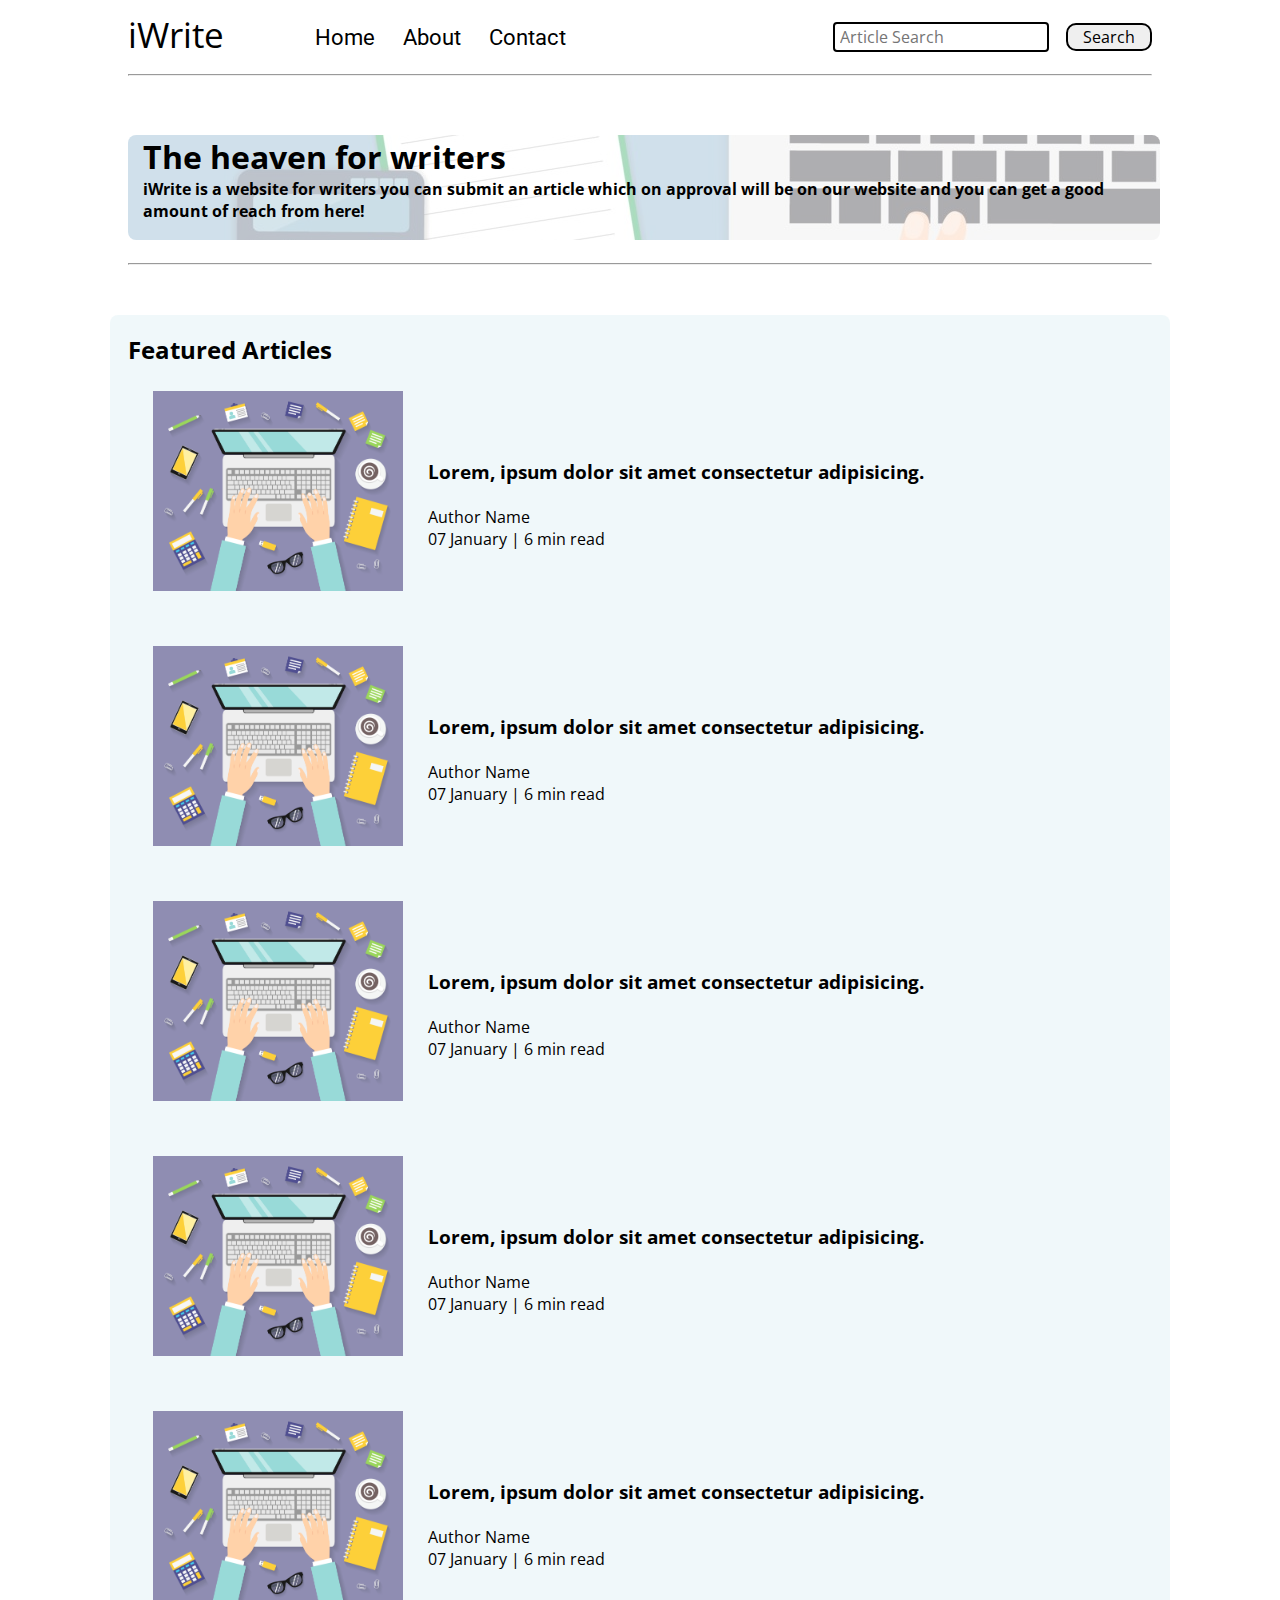
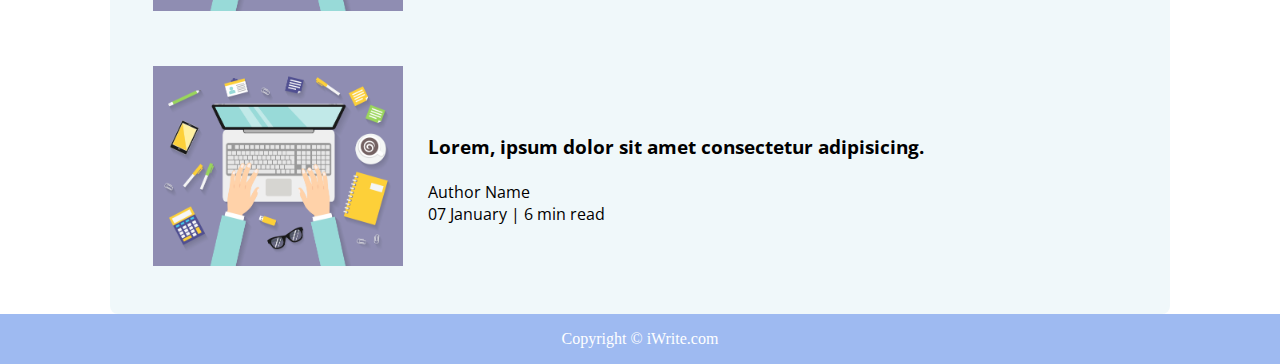
<file: index.html>
<!DOCTYPE html>
<html lang="en">

<head>
    <meta charset="UTF-8">
    <meta http-equiv="X-UA-Compatible" content="IE=edge">
    <meta name="viewport" content="width=device-width, initial-scale=1.0">
    <link rel="stylesheet" href="css/style.css">
    <link rel="stylesheet" href="css/utils.css">
    <link rel="stylesheet" href="css/blogpost.css">
    <link rel="stylesheet" href="css/mobile.css">
    <link rel="stylesheet" href="css/home.css">
    <title>iWrite - Heaven for Writers</title>
</head>

<body>
    <nav class="navigation max-width-1 m-auto">
        <div class="nav-left">
            <span>iWrite</span>
            <ul>
                <li><a href="/">Home</a></li>
                <li><a href="#">About</a></li>
                <li><a href="contact.html">Contact</a></li>
            </ul>
        </div>
        <div class="nav-right">
            <form action="/search.html" method="get">
                <input class="form-input" type="text" name="query" placeholder="Article Search">
                <button class="btn">Search</button>
            </form>
        </div>

    </nav>
    <div class=" max-width-1 m-auto">
        <hr>
    </div>
    <div class="content max-width-1 m-auto my-2">
        <div class="content-left">
            <h1>The heaven for writers</h1>
            <p>iWrite is a website for writers you can submit an article which on
                approval will be on our website and you can get a good amount of reach from
                here!</p>
        </div>
    </div>
    <div class="max-width-1 m-auto">
        <div><hr></div> 
    </div>
    <div class="home-articles max-width-1 m-auto font1">
        <h2>Featured Articles</h2>
        <div class="home-article">
            <div class="home-article-img">
                <img src="img/img1.jpg" alt="article">
            </div>
            <div class="home-article-content font1">
                <a href="/blogpost.html">
                    <h3>Lorem, ipsum dolor sit amet consectetur adipisicing.</h3>
                </a>

                <div>Author Name</div>
                <span>07 January | 6 min read</span>
            </div>
        </div>
        <div class="home-article">
            <div class="home-article-img">
                <img src="img/img1.jpg" alt="article">
            </div>
            <div class="home-article-content font1">
                <a href="/blogpost.html">
                    <h3>Lorem, ipsum dolor sit amet consectetur adipisicing.</h3>
                </a>

                <div>Author Name</div>
                <span>07 January | 6 min read</span>
            </div>
        </div>
        <div class="home-article">
            <div class="home-article-img">
                <img src="img/img1.jpg" alt="article">
            </div>
            <div class="home-article-content font1">
                <a href="/blogpost.html">
                    <h3>Lorem, ipsum dolor sit amet consectetur adipisicing.</h3>
                </a>

                <div>Author Name</div>
                <span>07 January | 6 min read</span>
            </div>
        </div>
        <div class="home-article">
            <div class="home-article-img">
                <img src="img/img1.jpg" alt="article">
            </div>
            <div class="home-article-content font1">
                <a href="/blogpost.html">
                    <h3>Lorem, ipsum dolor sit amet consectetur adipisicing.</h3>
                </a>

                <div>Author Name</div>
                <span>07 January | 6 min read</span>
            </div>
        </div>
        <div class="home-article">
            <div class="home-article-img">
                <img src="img/img1.jpg" alt="article">
            </div>
            <div class="home-article-content font1">
                <a href="/blogpost.html">
                    <h3>Lorem, ipsum dolor sit amet consectetur adipisicing.</h3>
                </a>

                <div>Author Name</div>
                <span>07 January | 6 min read</span>
            </div>
        </div>
        <div class="home-article">
            <div class="home-article-img">
                <img src="img/img1.jpg" alt="article">
            </div>
            <div class="home-article-content font1">
                <a href="/blogpost.html">
                    <h3>Lorem, ipsum dolor sit amet consectetur adipisicing.</h3>
                </a>

                <div>Author Name</div>
                <span>07 January | 6 min read</span>
            </div>
        </div>

    </div>
    </div>

    

    <div class="footer">
        Copyright &copy; iWrite.com
    </div>
</body>

</html>
</file>
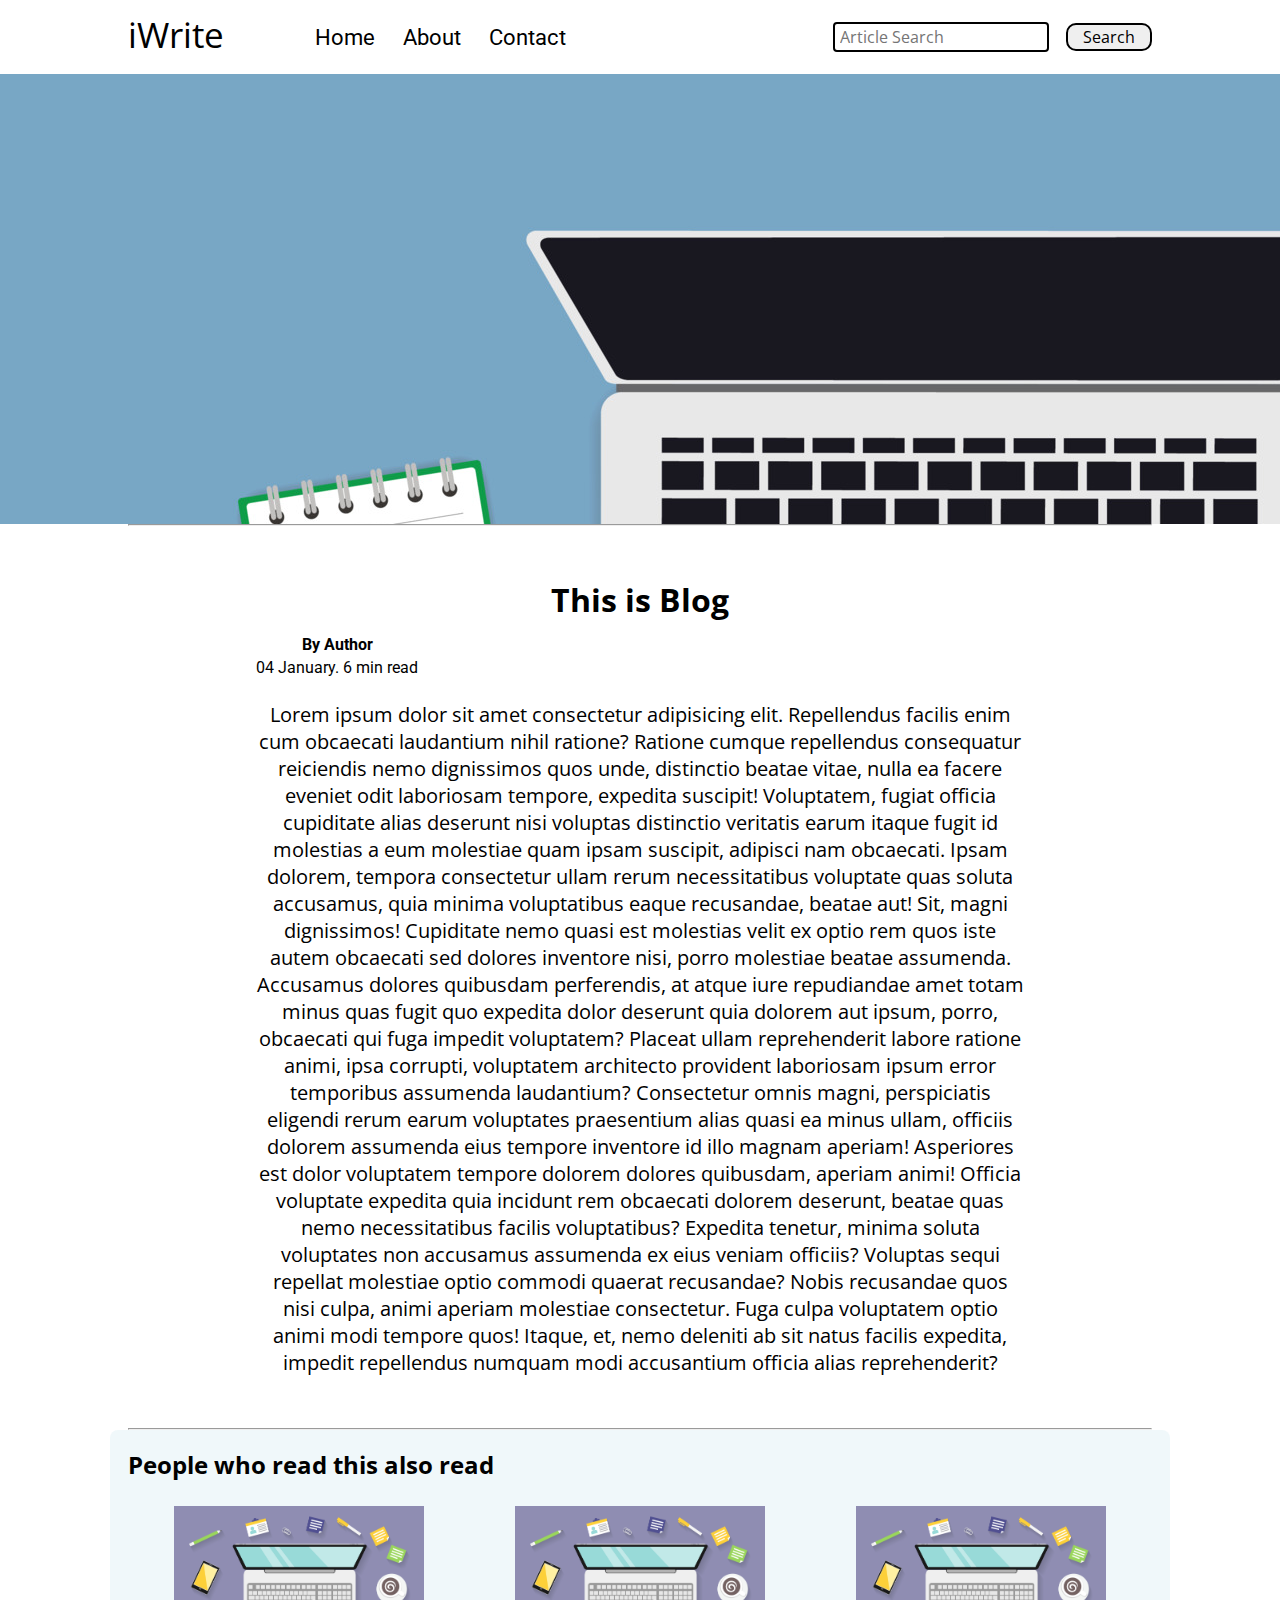
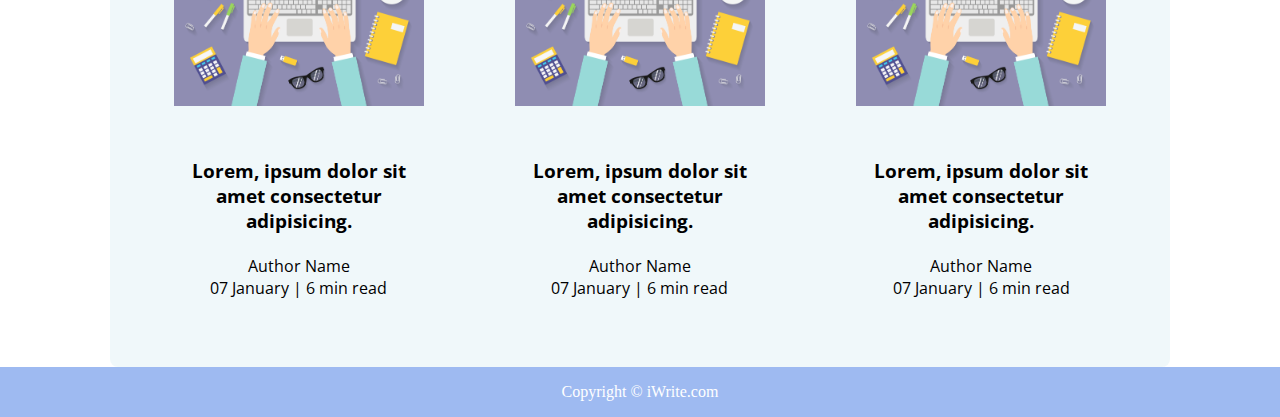
<file: blogpost.html>
<!DOCTYPE html>
<html lang="en">

<head>
    <meta charset="UTF-8">
    <meta http-equiv="X-UA-Compatible" content="IE=edge">
    <meta name="viewport" content="width=device-width, initial-scale=1.0">
    <link rel="stylesheet" href="css/style.css">
    <link rel="stylesheet" href="css/utils.css">
    <link rel="stylesheet" href="css/blogpost.css">
    <link rel="stylesheet" href="css/mobile.css">
    <title>iWrite - Heaven for Writers</title>
</head>
<body>
    <nav class="navigation max-width-1 m-auto">
        <div class="nav-left">
            <span>iWrite</span>
            <ul>
                <li><a href="/">Home</a></li>
                <li><a href="#">About</a></li>
                <li><a href="/contact.html">Contact</a></li>
            </ul>
        </div>
        <div class="nav-right">
            <form action="/search.html" method="get">
                <input class="form-input" type="text" name="query" placeholder="Article Search">
                <button class="btn">Search</button>
            </form>
        </div>

    </nav>
    <div class="blog-img">
        <img src="img/img2.jpg" alt="article">
    </div>
    <div class=" max-width-1 m-auto">
        <hr>
    </div>
    <div class=" blog-article max-width-2 m-auto font1">
        <h1>This is Blog</h1>
        <div class="blogpost-meta">
            <div class="author-info">
                <div>
                    <b> By Author</b>
                </div>
                <div>04 January. 6 min read</div>
            </div>
            <div class="social">

            </div>
        </div>
        <p>Lorem ipsum dolor sit amet consectetur adipisicing elit.
            Repellendus facilis enim cum obcaecati laudantium nihil ratione?
            Ratione cumque repellendus consequatur reiciendis nemo dignissimos quos unde,
            distinctio beatae vitae, nulla ea facere eveniet odit laboriosam tempore,
            expedita suscipit! Voluptatem, fugiat officia cupiditate alias deserunt nisi
            voluptas distinctio veritatis earum itaque fugit id molestias a eum molestiae
            quam ipsam suscipit, adipisci nam obcaecati. Ipsam dolorem, tempora consectetur
            ullam rerum necessitatibus voluptate quas soluta accusamus, quia minima voluptatibus
            eaque recusandae, beatae aut! Sit, magni dignissimos! Cupiditate nemo quasi est
            molestias velit ex optio rem quos iste autem obcaecati sed dolores inventore nisi,
            porro molestiae beatae assumenda. Accusamus dolores quibusdam perferendis,
            at atque iure repudiandae amet totam minus quas fugit quo expedita dolor deserunt
            quia dolorem aut ipsum, porro, obcaecati qui fuga impedit voluptatem? Placeat
            ullam reprehenderit labore ratione animi, ipsa corrupti, voluptatem architecto
            provident laboriosam ipsum error temporibus assumenda laudantium? Consectetur
            omnis magni, perspiciatis eligendi rerum earum voluptates praesentium alias
            quasi ea minus ullam, officiis dolorem assumenda eius tempore inventore id
            illo magnam aperiam! Asperiores est dolor voluptatem tempore dolorem dolores
            quibusdam, aperiam animi! Officia voluptate expedita quia incidunt rem obcaecati
            dolorem deserunt, beatae quas nemo necessitatibus facilis voluptatibus?
            Expedita tenetur, minima soluta voluptates non accusamus assumenda ex eius
            veniam officiis? Voluptas sequi repellat molestiae optio commodi quaerat
            recusandae? Nobis recusandae quos nisi culpa, animi aperiam molestiae
            consectetur. Fuga culpa voluptatem optio animi modi tempore quos! Itaque,
            et, nemo deleniti ab sit natus facilis expedita,
            impedit repellendus numquam modi accusantium officia alias reprehenderit?</p>
    </div>
    <div class="max-width-1 m-auto">
        <hr>
    </div>
    <div class="home-articles max-width-1 m-auto font1">
        <h2>People who read this also read</h2>
        <div class="row">
            <div class="home-article more-post">
                <div class="home-article-img">
                    <img src="img/img1.jpg" alt="article">
                </div>
                <div class="home-article-content font1 center">
                    <a href="/blogpost.html">
                        <h3>Lorem, ipsum dolor sit amet consectetur adipisicing.</h3>
                    </a>

                    <div>Author Name</div>
                    <span>07 January | 6 min read</span>
                </div>
            </div>
            <div class="home-article more-post">
                <div class="home-article-img">
                    <img src="img/img1.jpg" alt="article">
                </div>
                <div class="home-article-content font1 center">
                    <a href="/blogpost.html">
                        <h3>Lorem, ipsum dolor sit amet consectetur adipisicing.</h3>
                    </a>

                    <div>Author Name</div>
                    <span>07 January | 6 min read</span>
                </div>
            </div>
            <div class="home-article more-post">
                <div class="home-article-img">
                    <img src="img/img1.jpg" alt="article">
                </div>
                <div class="home-article-content font1 center">
                    <a href="/blogpost.html">
                        <h3>Lorem, ipsum dolor sit amet consectetur adipisicing.</h3>
                    </a>

                    <div>Author Name</div>
                    <span>07 January | 6 min read</span>
                </div>
            </div>

        </div>

    </div>
    </div>



    <div class="footer">
        Copyright &copy; iWrite.com
    </div>
</body>

</html>
</file>
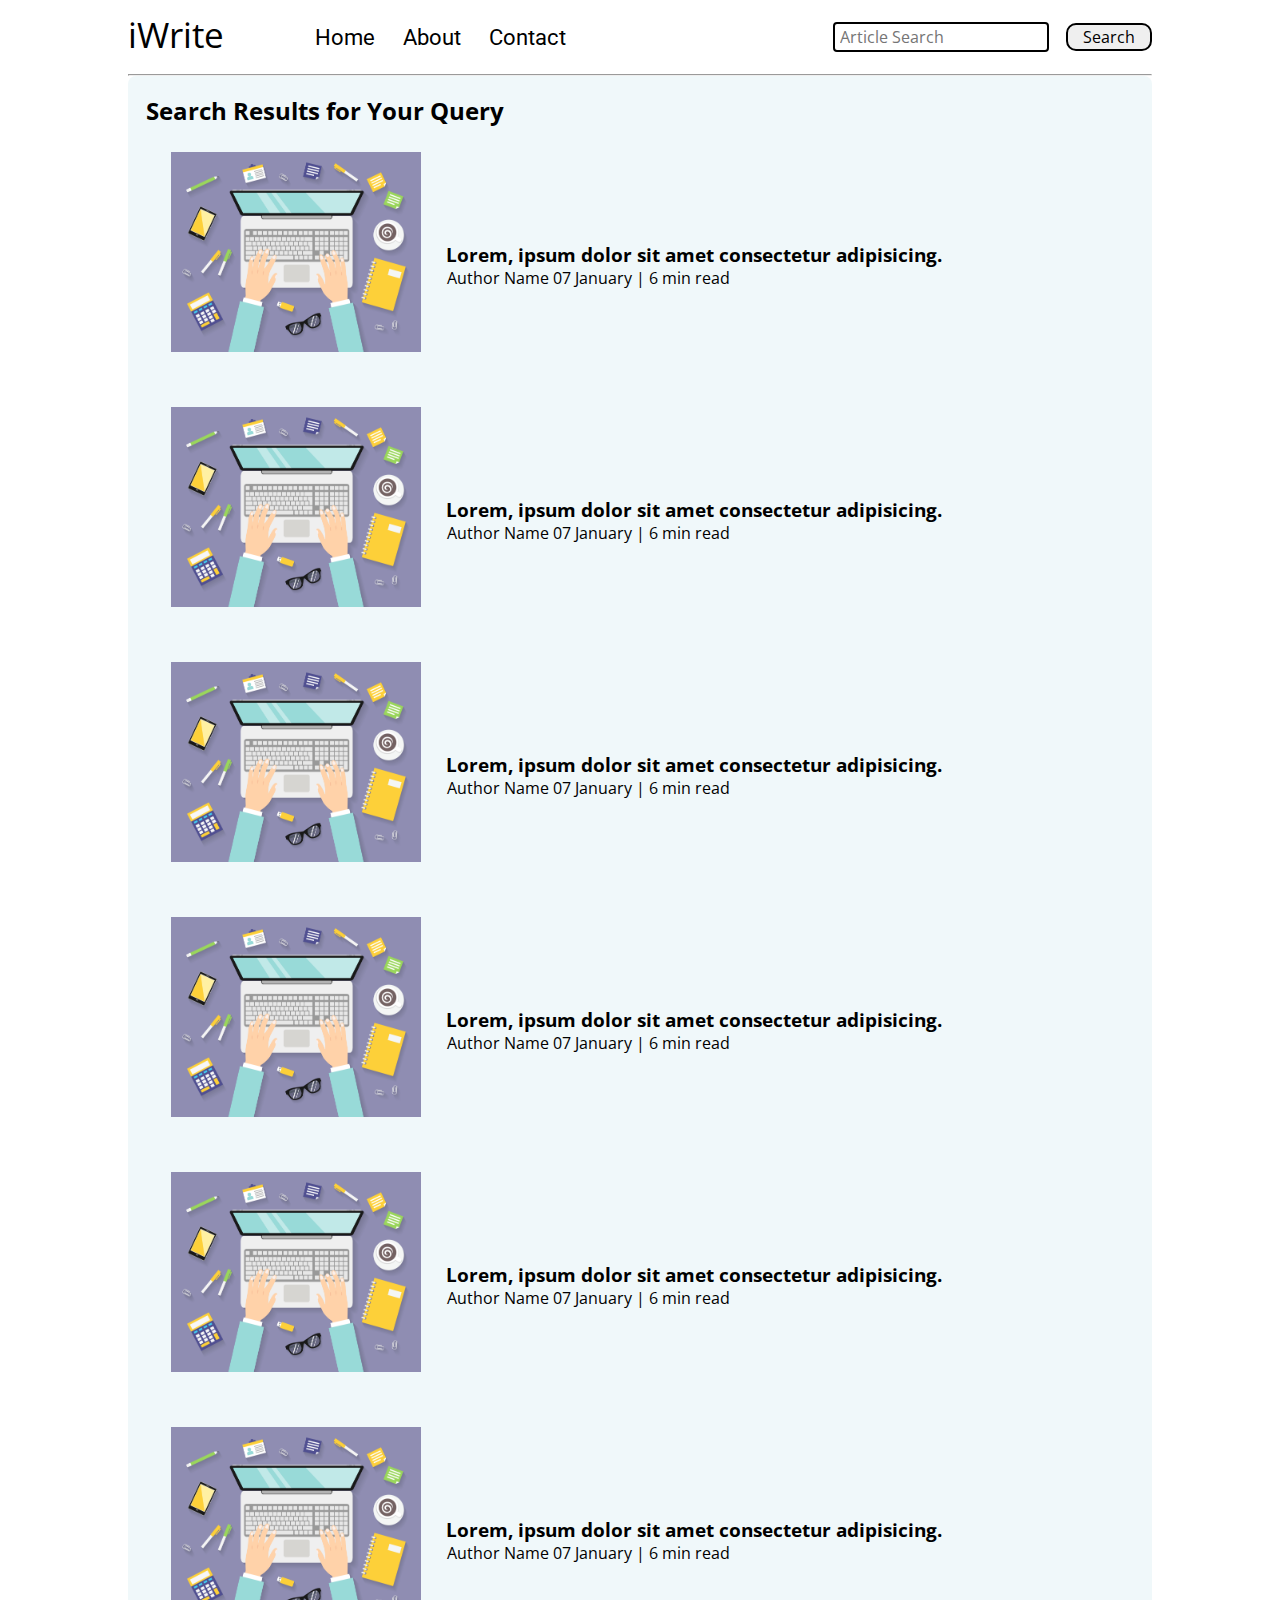
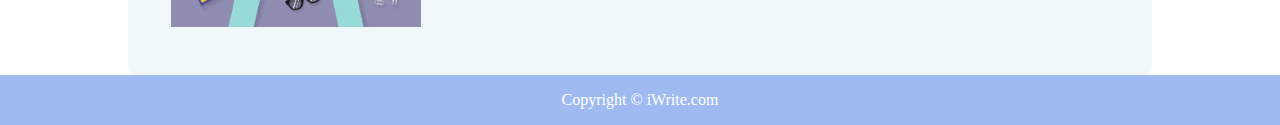
<file: search.html>
<!DOCTYPE html>
<html lang="en">

<head>
    <meta charset="UTF-8">
    <meta http-equiv="X-UA-Compatible" content="IE=edge">
    <meta name="viewport" content="width=device-width, initial-scale=1.0">
    <link rel="stylesheet" href="css/style.css">
    <link rel="stylesheet" href="css/utils.css">
    <link rel="stylesheet" href="css/mobile.css">
    <title>iWrite - Heaven for Writers</title>
</head>

<body>
    <nav class="navigation max-width-1 m-auto">
        <div class="nav-left">
            <span>iWrite</span>
            <ul>
                <li><a href="/">Home</a></li>
                <li><a href="#">About</a></li>
                <li><a href="/contact">Contact</a></li>
            </ul>
        </div>
        <div class="nav-right">
            <form action="/search.html" method="get">
                <input class="form-input" type="text" name="query" placeholder="Article Search">
                <button class="btn">Search</button>
            </form>
        </div>

    </nav>
    <div class=" max-width-1 m-auto">
        <hr>
    </div>
    
    <div class="max-width-1 m-auto">
      
    <div class="home-articles max-width-1 m-auto font1">
        <h2>Search Results for Your Query</h2>
        <div class="home-article">
            <div class="home-article-img">
                <img src="img/img1.jpg" alt="article">
            </div>
            <div class="home-article-content font1">
                <a href="/blogpost.html">
                    <h3>Lorem, ipsum dolor sit amet consectetur adipisicing.</h3>
                </a>

                <span>Author Name</span>
                <span>07 January | 6 min read</span>
            </div>
        </div>
        <div class="home-article">
            <div class="home-article-img">
                <img src="img/img1.jpg" alt="article">
            </div>
            <div class="home-article-content font1">
                <a href="/blogpost.html">
                    <h3>Lorem, ipsum dolor sit amet consectetur adipisicing.</h3>
                </a>

                <span>Author Name</span>
                <span>07 January | 6 min read</span>
            </div>
        </div>
        <div class="home-article">
            <div class="home-article-img">
                <img src="img/img1.jpg" alt="article">
            </div>
            <div class="home-article-content font1">
                <a href="/blogpost.html">
                    <h3>Lorem, ipsum dolor sit amet consectetur adipisicing.</h3>
                </a>

                <span>Author Name</span>
                <span>07 January | 6 min read</span>
            </div>
        </div>
        <div class="home-article">
            <div class="home-article-img">
                <img src="img/img1.jpg" alt="article">
            </div>
            <div class="home-article-content font1">
                <a href="/blogpost.html">
                    <h3>Lorem, ipsum dolor sit amet consectetur adipisicing.</h3>
                </a>

                <span>Author Name</span>
                <span>07 January | 6 min read</span>
            </div>
        </div>
        <div class="home-article">
            <div class="home-article-img">
                <img src="img/img1.jpg" alt="article">
            </div>
            <div class="home-article-content font1">
                <a href="/blogpost.html">
                    <h3>Lorem, ipsum dolor sit amet consectetur adipisicing.</h3>
                </a>

                <span>Author Name</span>
                <span>07 January | 6 min read</span>
            </div>
        </div>
        <div class="home-article">
            <div class="home-article-img">
                <img src="img/img1.jpg" alt="article">
            </div>
            <div class="home-article-content font1">
                <a href="/blogpost.html">
                    <h3>Lorem, ipsum dolor sit amet consectetur adipisicing.</h3>
                </a>

                <span>Author Name</span>
                <span>07 January | 6 min read</span>
            </div>
        </div>

    </div>
    </div>



    <div class="footer">
        Copyright &copy; iWrite.com
    </div>
</body>

</html>
</file>
<file: css/style.css>
* {
    margin: 0;
    padding: 0;
}

.navigation {
    margin-top: 25px;
    font-family: var(--font1);
    height: 74px;
    /* background-color: red; */
    display: flex;
    justify-content: space-between;
    align-items: center;
}

.nav-left {
    display: flex;
}

.nav-left span {
    font-size: 35px;
    padding-bottom: 5px;
}

.nav-left ul {
    display: flex;
    align-items: center;
    margin: 0 77px;
    font-size: 22px;

}

.nav-left ul li {
    list-style: none;
    margin: 0 14px;
    font-family: var(--font2);

}

.nav-left ul li a:hover {
    color: var(--main-bg-color);
    font-weight: bolder;
}

.nav-left ul li a {
    text-decoration: none;
    color: black;

}

.content {
    height: 100%;
    display: flex;
    padding: 9px;
    position: relative;

}

.content::after {
    content: "";
    background-image: url('../img/img3.jpg');
    position: absolute;
    width: 99%;
    height: inherit;
    opacity: 0.35;
    border-radius: 8px;
}

.content-left {
    font-family: var(--font1);
    font-weight: bold;
    display: flex;
    flex-direction: column;
    justify-content: center;
    padding-left: 15px;
    z-index: 1;
}






.home-articles {
    padding: 18px;
    background-color: rgb(226, 242, 246, 0.5);
    border-radius: 8px;
}





.home-article {
    display: flex;
    padding: 25px;

}

.home-article img {
    width: 250px;
}


.home-article-content {
    align-self: center;
    padding: 25px;

}

.home-article-content a {
    margin: 1px;
    text-decoration: none;
    color: black
}



/*.home-articles{} */
.footer {
    height: 50px;
    background-color: rgb(158, 186, 241);
    display: flex;
    align-items: center;
    justify-content: center;
    color: white;

}
</file>
<file: css/utils.css>
@import url('https://fonts.googleapis.com/css2?family=Roboto&display=swap');
@import url('https://fonts.googleapis.com/css2?family=Open+Sans:wght@500&display=swap');

:root {
    --main-bg-color: rgb(74, 146, 234);
    --font1: 'Open Sans', sans-serif;
    --font2: 'Roboto', sans-serif;

}


.center {
    text-align: center;
}


.font1 {
    font-family: var(--font1);
}

.font2 {
    font-family: var(--font2);
}



.max-width-1 {
    max-width: 80vw;
}

.max-width-2 {
    max-width: 60vw;
}

.m-auto {
    margin: auto;
}

.my-2{
    margin-top: 32px;
    margin-bottom: 32px;
}


.btn {
    padding: 0px 15px;
    padding-top: 1px;
    padding-bottom: 1px;
    border: 2px solid black;
    border-radius: 10px;
    font-family: var(--font1);
    font-size: 16px;
    cursor: pointer;
    transition: all 0.3s ease-in-out;
}

.btn:hover {
    color: white;
    background: var(--main-bg-color);
}

.form-input {
    padding: 0px 5px;
    padding-top: 2px;
    padding-bottom: 2px;
    font-size: 16px;
    border: 2px solid black;
    border-radius: 4px;
    margin: 0 13px;
    font-family: var(--font1);
}


.form-box input, textarea{
    width: 44vw;
    margin: 5px 0;
    padding: 6px ;
    border: 2px solid var(--main-bg-color);
    border-radius: 2px;


}
</file>
<file: css/blogpost.css>
.blog-img {
   height: 450px;
   overflow: hidden;
}

.blog-article {
   text-align: center;
   /*  background-color: rgb(171, 147, 194); */
   margin-top: 32px;
   margin-bottom: 32px;
   padding: 20px;
}


.blog-article p {
   padding-top: 10px;
   font-size: 20px;
}

.row {
   display: flex;

}

.more-post {
   flex-direction: column;
   align-items: center;
}

.blogpost-meta {
  /* background-color: brown; */
   display: flex;
   justify-content: space-between;

}

.author-info {
   margin: 12px 0;
}


.author-info div {
padding: 2px 0px;
font-family: var(--font2);

}
</file>
<file: css/mobile.css>
@media screen and (max-width:1100px) {
    .navigation {
        flex-direction: column;
        margin-bottom: 50px;
    }

    .nav-left {
        flex-direction: column;
        text-align: center;
    }

    .home-article {
        flex-direction: column;
    }

    .home-article-img {
        text-align: center;

    }

    .home-article img {
        width: 62vw;
    }


    .blog-img {
        height: 250px;

    }

    .form-input {
        width: 50%;
    }

    .form-box input,
    textarea {
        width: 66vw;


    }

    .row {
        flex-direction: column;
    }




}
</file>
<file: css/home.css>
/*This is for Home Page */



.max-width-1 hr{
       margin-bottom: 50px;
}





@media screen and (max-width:1100px) {
       .max-width-1 hr{
              margin-bottom: 0;
       }
}
</file>
